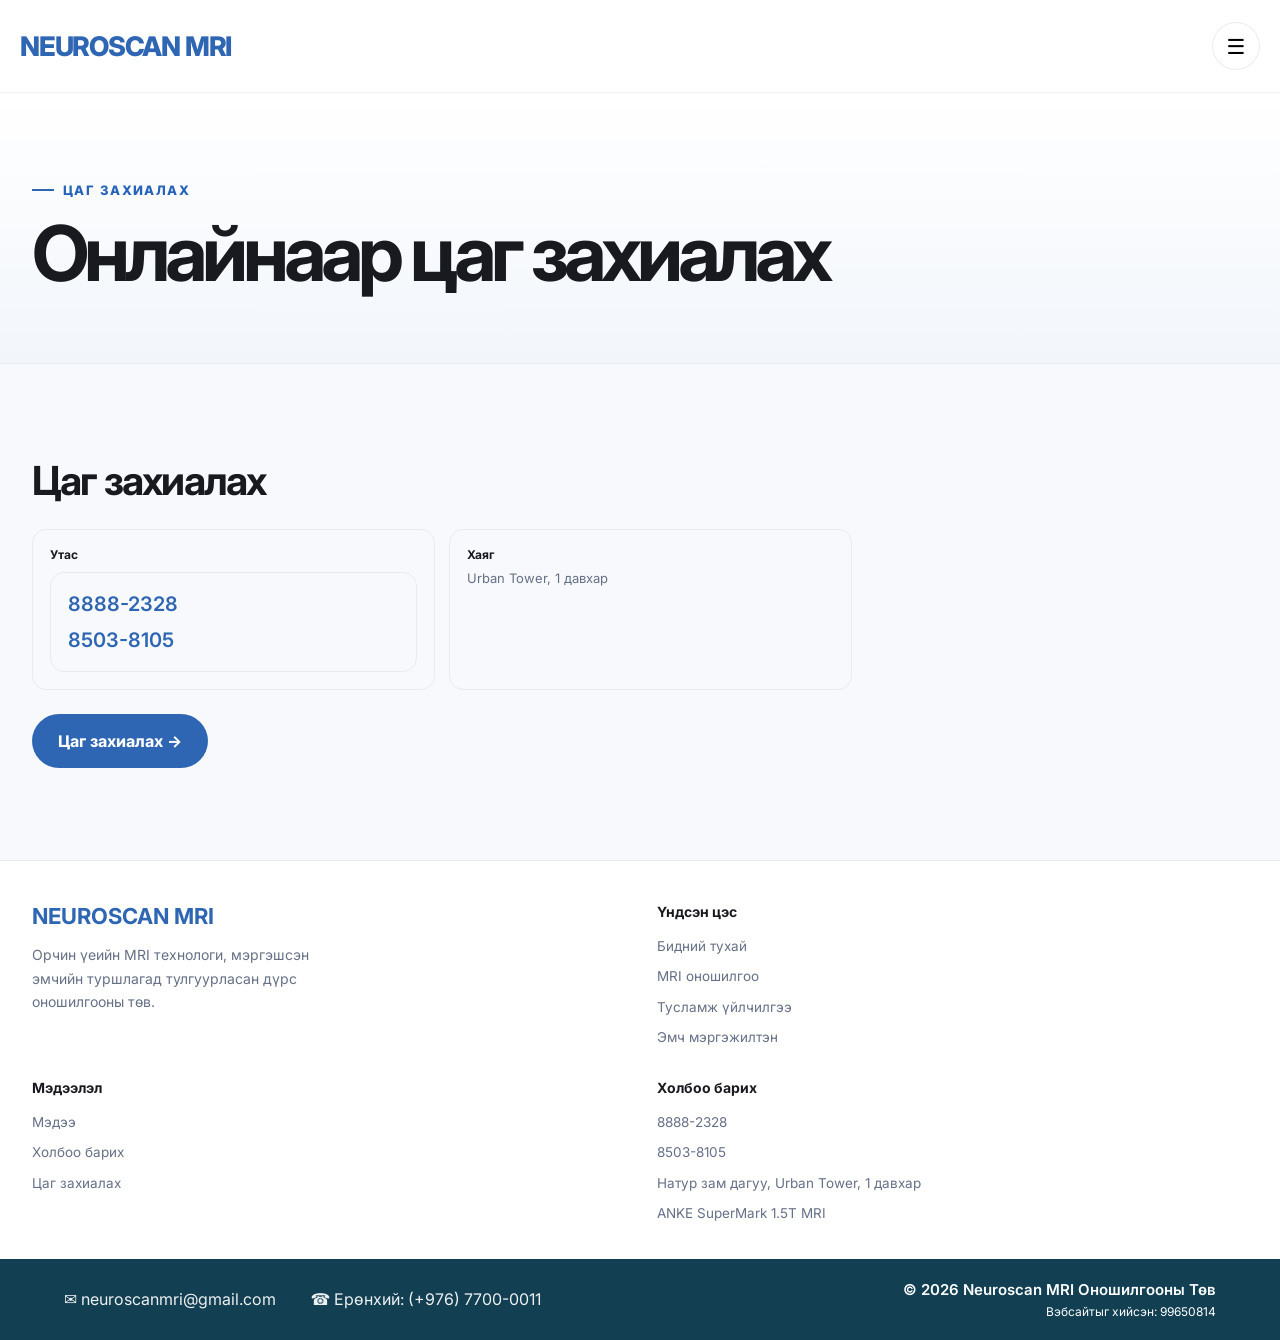
<file: appointment.html>
<!doctype html><html lang="mn"><head><meta charset="utf-8"><meta name="viewport" content="width=device-width,initial-scale=1"><meta name="description" content="Neuroscan MRI Оношилгооны Төв"><title>Цаг захиалах | Neuroscan MRI</title><link rel="preconnect" href="https://fonts.googleapis.com"><link rel="preconnect" href="https://fonts.gstatic.com" crossorigin><link href="https://fonts.googleapis.com/css2?family=Inter:wght@400;500;600;700;800&display=swap" rel="stylesheet"><link rel="stylesheet" href="styles.css?v=4"></head><body><header class="site-header"><div class="nav-shell navbar">
<a class="brand" href="index.html">NEUROSCAN MRI</a>
<nav class="nav-links" aria-label="Үндсэн цэс">
<a class="nav-link" href="about-us.html">Бидний тухай</a>
<div class="nav-item"><a class="nav-link" href="mri-diagnosis.html">MRI ОНОШИЛГОО</a><button class="drop-toggle" aria-label="MRI ОНОШИЛГОО дэд цэс"><svg viewBox="0 0 24 24" fill="none" stroke="currentColor" stroke-width="2.4"><path d="m7 9 5 5 5-5"/></svg></button><div class="dropdown"><a href="mri-diagnosis.html#head">Толгой</a><a href="mri-diagnosis.html#neck">Хүзүү</a><a href="mri-diagnosis.html#spine">Нуруу</a><a href="mri-diagnosis.html#shoulder">Мөр</a><a href="mri-diagnosis.html#hand">Гар сарвуу</a><a href="mri-diagnosis.html#abdomen">Хэвлий</a><a href="mri-diagnosis.html#pelvis">Бага аарцаг</a><a href="mri-diagnosis.html#hip">Түнх</a><a href="mri-diagnosis.html#knee">Өвдөг</a></div></div>
<div class="nav-item"><a class="nav-link" href="services.html">Тусламж үйлчилгээ</a><button class="drop-toggle" aria-label="Тусламж үйлчилгээ дэд цэс"><svg viewBox="0 0 24 24" fill="none" stroke="currentColor" stroke-width="2.4"><path d="m7 9 5 5 5-5"/></svg></button><div class="dropdown"><a href="services.html#head-mri">Толгой MRI</a><a href="services.html#spine-mri">Нуруу MRI</a><a href="services.html#liver-mri">Элэг цөс MRI</a><a href="services.html#abdomen-mri">Хэвлий MRI</a><a href="services.html#pelvis-mri">Бага аарцгийн MRI</a><a href="services.html#knee-mri">Өвдөгний MRI</a></div></div>
<div class="nav-item"><a class="nav-link" href="doctors.html">Эмч мэргэжилтэн</a><button class="drop-toggle" aria-label="Эмч мэргэжилтэн дэд цэс"><svg viewBox="0 0 24 24" fill="none" stroke="currentColor" stroke-width="2.4"><path d="m7 9 5 5 5-5"/></svg></button><div class="dropdown"><a href="doctors.html#doctor-profile">Эмчийн танилцуулга</a></div></div>
<a class="nav-link" href="news.html">Мэдээ</a>
<a class="nav-link" href="contact.html">Холбоо барих</a>
<a class="nav-link active" data-booking-link href="appointment.html">Цаг захиалах</a>
</nav>
<button class="menu-btn" id="menuBtn" aria-label="Цэс">☰</button>
</div>
<div class="mobile-nav" id="mobileNav"><div class="nav-shell">
<a class="mobile-link" href="about-us.html">Бидний тухай</a>
<div class="mobile-row"><a class="mobile-link" href="mri-diagnosis.html">MRI ОНОШИЛГОО</a><button class="mobile-toggle" data-mobile-target="m-mri">⌄</button></div><div class="mobile-sub" id="m-mri"><a href="mri-diagnosis.html#head">Толгой</a><a href="mri-diagnosis.html#neck">Хүзүү</a><a href="mri-diagnosis.html#spine">Нуруу</a><a href="mri-diagnosis.html#shoulder">Мөр</a><a href="mri-diagnosis.html#hand">Гар сарвуу</a><a href="mri-diagnosis.html#abdomen">Хэвлий</a><a href="mri-diagnosis.html#pelvis">Бага аарцаг</a><a href="mri-diagnosis.html#hip">Түнх</a><a href="mri-diagnosis.html#knee">Өвдөг</a></div>
<div class="mobile-row"><a class="mobile-link" href="services.html">Тусламж үйлчилгээ</a><button class="mobile-toggle" data-mobile-target="m-services">⌄</button></div><div class="mobile-sub" id="m-services"><a href="services.html#head-mri">Толгой MRI</a><a href="services.html#spine-mri">Нуруу MRI</a><a href="services.html#liver-mri">Элэг цөс MRI</a><a href="services.html#abdomen-mri">Хэвлий MRI</a><a href="services.html#pelvis-mri">Бага аарцгийн MRI</a><a href="services.html#knee-mri">Өвдөгний MRI</a></div>
<div class="mobile-row"><a class="mobile-link" href="doctors.html">Эмч мэргэжилтэн</a><button class="mobile-toggle" data-mobile-target="m-doctors">⌄</button></div><div class="mobile-sub" id="m-doctors"><a href="doctors.html#doctor-profile">Эмчийн танилцуулга</a></div>
<a class="mobile-link" href="news.html">Мэдээ</a><a class="mobile-link" href="contact.html">Холбоо барих</a><a class="mobile-link" data-booking-link href="appointment.html">Цаг захиалах</a>
</div></div></header> 
  <main>

  <section class="page-hero">

    <div class="container">

      <div class="eyebrow">
        Цаг захиалах
      </div>

      <h1>
        Онлайнаар цаг захиалах
      </h1>

    </div>

  </section>


  <section class="section">

    <div class="container">

      <div class="booking-box">

        <h2>
          Цаг захиалах
        </h2>


        <div class="booking-detail">

          <div>

            <b>
              Утас
            </b>

            <div class="booking-phone-list">

              <a href="tel:+97688882328">
                8888-2328
              </a>

              <a href="tel:+97685038105">
                8503-8105
              </a>

            </div>

          </div>


          <div>

            <b>
              Хаяг
            </b>

            <span>
              Urban Tower, 1 давхар
            </span>

          </div>

        </div>


        <div class="hero-actions">

          <a
            id="appointmentGoogleFormButton"
            class="primary-btn"
            href="#"
            target="_blank"
            rel="noopener noreferrer"
          >
            Цаг захиалах →
          </a>

        </div>

      </div>

    </div>

  </section>

</main>
  <footer>

  <div class="footer-main">

    <div class="container">

      <div class="footer-grid">

        <div class="footer-brand">

          <h3>
            NEUROSCAN MRI
          </h3>

          <p>
            Орчин үеийн MRI технологи,
            мэргэшсэн эмчийн туршлагад тулгуурласан
            дүрс оношилгооны төв.
          </p>

        </div>


        <div class="footer-col">

          <h4>
            Үндсэн цэс
          </h4>

          <a href="about-us.html">
            Бидний тухай
          </a>

          <a href="mri-diagnosis.html">
            MRI оношилгоо
          </a>

          <a href="services.html">
            Тусламж үйлчилгээ
          </a>

          <a href="doctors.html">
            Эмч мэргэжилтэн
          </a>

        </div>


        <div class="footer-col">

          <h4>
            Мэдээлэл
          </h4>

          <a href="news.html">
            Мэдээ
          </a>

          <a href="contact.html">
            Холбоо барих
          </a>

          <a
            data-booking-link
            href="appointment.html"
          >
            Цаг захиалах
          </a>

        </div>


        <div class="footer-col">

          <h4>
            Холбоо барих
          </h4>

          <a href="tel:+97688882328">
            8888-2328
          </a>

          <a href="tel:+97685038105">
            8503-8105
          </a>

          <span>
            Натур зам дагуу, Urban Tower, 1 давхар
          </span>

          <span>
            ANKE SuperMark 1.5T MRI
          </span>

        </div>

      </div>

    </div>

  </div>


  <!-- =========================================
       FOOTER BOTTOM BAR
       ========================================= -->

  <div class="footer-contact">

    <div class="footer-bottom-row">

      <div class="footer-bottom-left">

        <a href="mailto:neuroscanmri@gmail.com">
          ✉ neuroscanmri@gmail.com
        </a>

        <a href="tel:+97677000011">
          ☎ Ерөнхий: (+976) 7700-0011
        </a>

      </div>


      <div class="footer-bottom-right">

        <div class="footer-copyright">
          © 2026 Neuroscan MRI Оношилгооны Төв
        </div>

        <a
          class="footer-made-by"
          href="tel:+97699650814"
        >
          Вэбсайтыг хийсэн: 99650814
        </a>

      </div>

    </div>

  </div>

</footer>
</file>
<file: styles.css>
:root{
  --bg:#f7f9fc;
  --surface:#ffffff;
  --text:#181a1f;
  --muted:#667085;
  --line:#e8ebf0;
  --blue:#2f66b3;
  --blue-dark:#204f91;
  --blue-soft:#eef5ff;
  --navy:#123747;
  --shadow:0 18px 50px rgba(29,58,92,.08);
  --radius:20px;
  --max:1880px;
  --content:1320px;
}
*{box-sizing:border-box}
html{scroll-behavior:smooth}
body{margin:0;background:var(--bg);color:var(--text);font-family:Inter,ui-sans-serif,system-ui,-apple-system,BlinkMacSystemFont,"Segoe UI",sans-serif;-webkit-font-smoothing:antialiased}
a{color:inherit;text-decoration:none}
button{font:inherit}
img{max-width:100%;display:block}
.container{width:min(var(--content),calc(100% - 64px));margin:0 auto}

/* Navigation — supplied reference: wide white bar, blue wordmark, bold black links */
.site-header{
  position:sticky;
  top:0;
  z-index:100;
  background:#fff;
  border-bottom:1px solid #f0f1f3;
}
.nav-shell{
  width:min(1940px,calc(100% - 108px));
  margin:0 auto;
}
.navbar{
  height:138px;
  display:flex;
  align-items:center;
  gap:58px;
}
.brand{
  flex:0 0 auto;
  color:var(--blue);
  font-size:31px;
  line-height:1;
  font-weight:800;
  letter-spacing:-.045em;
  white-space:nowrap;
}
.nav-links{
  display:flex;
  align-items:center;
  justify-content:space-between;
  gap:clamp(26px,2.2vw,58px);
  flex:1;
  min-width:0;
}
.nav-link{
  position:relative;
  display:inline-flex;
  align-items:center;
  min-height:58px;
  padding:0;
  color:#1d1e22;
  font-size:clamp(17px,1.18vw,23px);
  line-height:1.12;
  font-weight:700;
  letter-spacing:-.035em;
  white-space:nowrap;
  transition:color .18s ease;
}
.nav-link:hover,.nav-link.active{color:var(--blue)}
.nav-item{
  position:relative;
  display:flex;
  align-items:center;
  gap:8px;
  white-space:nowrap;
}
.drop-toggle{
  width:24px;
  height:34px;
  border:0;
  background:transparent;
  padding:0;
  display:grid;
  place-items:center;
  color:#1d1e22;
  cursor:pointer;
}
.drop-toggle svg{width:18px;height:18px;transition:transform .18s ease}
.nav-item:hover .drop-toggle svg,.nav-item.open .drop-toggle svg{transform:rotate(180deg)}
.dropdown{
  position:absolute;
  left:-18px;
  top:62px;
  min-width:244px;
  padding:9px;
  background:#fff;
  border:1px solid var(--line);
  border-radius:14px;
  box-shadow:var(--shadow);
  opacity:0;
  visibility:hidden;
  transform:translateY(-7px);
  transition:.18s ease;
  z-index:120;
}
.nav-item:hover>.dropdown,.nav-item.open>.dropdown{opacity:1;visibility:visible;transform:none}
.dropdown a{
  display:block;
  padding:11px 13px;
  border-radius:9px;
  color:#4c5563;
  font-size:14px;
  font-weight:600;
  line-height:1.35;
}
.dropdown a:hover{background:var(--blue-soft);color:var(--blue)}
.menu-btn{
  display:none;
  margin-left:auto;
  width:48px;
  height:48px;
  border:1px solid var(--line);
  background:#fff;
  border-radius:50%;
  font-size:21px;
  cursor:pointer;
}
.mobile-nav{display:none;border-top:1px solid var(--line);background:#fff}
.mobile-nav.open{display:block}
.mobile-nav .nav-shell{padding:14px 0 24px}
.mobile-link{display:block;padding:13px 8px;border-radius:9px;font-weight:700}
.mobile-row{display:flex;align-items:center}
.mobile-row .mobile-link{flex:1}
.mobile-toggle{width:44px;height:44px;border:0;background:transparent;cursor:pointer}
.mobile-sub{display:none;padding:0 0 8px 18px}
.mobile-sub.open{display:grid}
.mobile-sub a{padding:9px 10px;color:var(--muted);font-size:14px;border-radius:8px}
.mobile-sub a:hover{background:var(--blue-soft);color:var(--blue)}

/* Shared */
.eyebrow{display:inline-flex;align-items:center;gap:9px;color:var(--blue);font-size:13px;font-weight:800;letter-spacing:.11em;text-transform:uppercase;margin-bottom:16px}
.eyebrow::before{content:"";width:22px;height:2px;background:var(--blue)}
.section{padding:92px 0}
.section.white{background:#fff;border-top:1px solid var(--line);border-bottom:1px solid var(--line)}
.section-head{max-width:800px;margin-bottom:40px}
.section-head h2{margin:0 0 14px;font-size:clamp(32px,4vw,54px);line-height:1.08;letter-spacing:-.055em}
.section-head p{margin:0;color:var(--muted);font-size:16px;line-height:1.75}
.primary-btn,.secondary-btn{display:inline-flex;align-items:center;justify-content:center;min-height:54px;padding:0 26px;border-radius:999px;font-weight:750;transition:.18s ease}
.primary-btn{background:var(--blue);color:#fff}.primary-btn:hover{background:var(--blue-dark);transform:translateY(-1px)}
.secondary-btn{background:#fff;border:1px solid var(--line);color:var(--text)}.secondary-btn:hover{border-color:#c7d7ed;color:var(--blue)}
.hero-actions{display:flex;gap:12px;flex-wrap:wrap;margin-top:30px}

/* Home */
.home-hero{background:linear-gradient(180deg,#fff 0%,#f1f6fd 100%);border-bottom:1px solid var(--line);padding:94px 0 96px}
.home-hero-grid{display:grid;grid-template-columns:1.08fr .92fr;gap:64px;align-items:center}
.home-hero h1{font-size:clamp(52px,6.4vw,88px);line-height:1.01;letter-spacing:-.07em;margin:0 0 24px;max-width:850px}
.home-hero p{font-size:18px;line-height:1.72;color:var(--muted);max-width:680px;margin:0}
.tech-line{display:inline-flex;align-items:center;gap:10px;margin-bottom:18px;padding:9px 14px;border:1px solid #cfe0f4;border-radius:999px;background:rgba(255,255,255,.7);color:var(--blue);font-size:13px;font-weight:800}
.mri-visual{min-height:470px;border:1px solid #dbe7f4;border-radius:28px;background:linear-gradient(145deg,#fbfdff,#e7f1ff);position:relative;overflow:hidden;box-shadow:0 30px 80px rgba(48,83,127,.08)}
.mri-visual::after{content:"1.5T";position:absolute;right:24px;top:12px;font-size:104px;font-weight:800;color:rgba(47,102,179,.08);letter-spacing:-.08em}
.machine-ring{position:absolute;left:50%;top:47%;transform:translate(-50%,-50%);width:300px;height:300px;border-radius:50%;border:46px solid #fff;box-shadow:0 0 0 1px #d3e2f1,0 28px 70px rgba(51,88,128,.12);background:radial-gradient(circle,#e5edf5 0 37%,#c9dae8 38% 42%,#fbfdff 43%)}
.machine-bed{position:absolute;left:50%;bottom:58px;transform:translateX(-50%);width:350px;height:72px;border-radius:34px;background:#fff;box-shadow:0 12px 32px rgba(51,88,128,.13)}
.machine-bed::after{content:"ANKE SuperMark 1.5T MRI";position:absolute;inset:0;display:grid;place-items:center;color:var(--blue);font-size:12px;font-weight:800}

.about-grid{display:grid;grid-template-columns:repeat(3,1fr);gap:20px}
.card{background:#fff;border:1px solid var(--line);border-radius:var(--radius);padding:30px;box-shadow:0 1px 0 rgba(17,24,39,.02)}
.icon{width:58px;height:58px;border-radius:50%;display:grid;place-items:center;background:var(--blue-soft);color:var(--blue);font-size:24px;margin-bottom:22px}
.card h2,.card h3{letter-spacing:-.035em}.card h2{font-size:27px;margin:0 0 14px}.card h3{font-size:22px;margin:0 0 10px}
.card p{color:var(--muted);font-size:15px;line-height:1.75;margin:0}
.values{list-style:none;padding:0;margin:0;display:grid;gap:10px}.values li{padding-top:10px;border-top:1px solid var(--line);color:var(--muted);font-size:14px;line-height:1.55}.values li:first-child{border-top:0;padding-top:0}.values strong{color:var(--text)}
.feature-grid{display:grid;grid-template-columns:repeat(3,1fr);gap:16px}.feature{background:#fff;border:1px solid var(--line);border-radius:16px;padding:23px}.feature b{display:block;font-size:16px;margin-bottom:8px}.feature p{font-size:14px;line-height:1.65;color:var(--muted);margin:0}
.area-grid{display:grid;grid-template-columns:repeat(3,1fr);gap:15px}.area-card{display:block;background:#fff;border:1px solid var(--line);border-radius:16px;padding:23px;font-weight:750;transition:.18s}.area-card span{display:block;color:var(--muted);font-weight:500;font-size:13px;line-height:1.55;margin-top:8px}.area-card:hover{border-color:#bfd2eb;transform:translateY(-2px);box-shadow:var(--shadow)}
.home-cta{background:var(--navy);color:#fff;border-radius:28px;padding:58px;display:flex;justify-content:space-between;align-items:center;gap:30px}.home-cta h2{margin:0 0 8px;font-size:clamp(30px,4vw,48px);letter-spacing:-.05em}.home-cta p{margin:0;color:rgba(255,255,255,.68);line-height:1.6}.home-cta .secondary-btn{border-color:rgba(255,255,255,.25);background:#fff;color:var(--navy)}

/* Inner pages */
.page-hero{padding:82px 0 70px;background:linear-gradient(180deg,#fff 0%,#f2f6fb 100%);border-bottom:1px solid var(--line)}
.page-hero h1{font-size:clamp(46px,6vw,78px);line-height:1.03;letter-spacing:-.065em;margin:0;max-width:1000px}.page-hero p{font-size:18px;line-height:1.7;color:var(--muted);max-width:780px;margin:24px 0 0}
.mri-layout{display:grid;grid-template-columns:.84fr 1.16fr;gap:46px;align-items:start}.machine-card{min-height:500px;border-radius:24px;border:1px solid #dce8f5;background:linear-gradient(145deg,#fbfdff,#e8f2ff);position:relative;overflow:hidden}.machine-card::after{content:"1.5T";position:absolute;right:24px;top:12px;font-size:98px;font-weight:800;color:rgba(45,102,179,.08);letter-spacing:-.08em}.machine-card .machine-ring{top:48%}.machine-card .machine-bed{bottom:58px}
.service-grid{display:grid;grid-template-columns:repeat(3,1fr);gap:18px}.service-card{background:#fff;border:1px solid var(--line);border-radius:18px;overflow:hidden}.service-body{padding:26px}.service-kicker{font-size:11px;text-transform:uppercase;letter-spacing:.1em;font-weight:800;color:var(--blue);margin-bottom:15px}.service-card h3{font-size:23px;margin:0 0 9px;letter-spacing:-.035em}.service-card p{font-size:14px;color:var(--muted);line-height:1.6;margin:0}.variants{display:grid;grid-template-columns:1fr 1fr;border-top:1px solid var(--line)}.variants a{padding:14px;text-align:center;font-size:13px;font-weight:700;background:#f9fbfd}.variants a+a{border-left:1px solid var(--line)}.variants a:hover{background:var(--blue-soft);color:var(--blue)}
.doctor-grid{display:grid;grid-template-columns:.88fr 1.12fr;gap:24px}.doctor-photo{min-height:460px;border-radius:20px;background:linear-gradient(145deg,#edf5ff,#f4f6fb);display:grid;place-items:center;text-align:center;border:1px solid var(--line)}.avatar{width:132px;height:132px;border-radius:50%;display:grid;place-items:center;background:#fff;color:var(--blue);font-size:36px;font-weight:800;margin:0 auto 18px;border:1px solid var(--line)}.doctor-info{background:#fff;border:1px solid var(--line);border-radius:20px;padding:36px}.doctor-info h2{font-size:36px;letter-spacing:-.045em;margin:0 0 14px}.doctor-info p{color:var(--muted);line-height:1.75}.note{padding:17px;border-radius:13px;background:#f7f9fc;color:var(--muted);font-size:14px;line-height:1.65}
.news-grid{display:grid;grid-template-columns:repeat(3,1fr);gap:18px}.news-card{background:#fff;border:1px solid var(--line);border-radius:18px;overflow:hidden}.news-thumb{height:190px;background:linear-gradient(135deg,#e9f3ff,#f4f5fb);display:grid;place-items:center;color:rgba(47,102,179,.28);font-size:42px;font-weight:800}.news-body{padding:24px}.news-meta{font-size:12px;color:var(--blue);font-weight:800;letter-spacing:.08em;text-transform:uppercase}.news-card h3{font-size:21px;line-height:1.35;margin:15px 0 9px}.news-card p{color:var(--muted);font-size:14px;line-height:1.6;margin:0}.text-link{display:inline-block;margin-top:18px;color:var(--blue);font-weight:750;font-size:14px}
.contact-grid{display:grid;grid-template-columns:1fr 1fr;gap:20px}.contact-panel,.map-panel{background:#fff;border:1px solid var(--line);border-radius:20px;padding:34px}.contact-panel h2,.map-panel h2{font-size:30px;margin:0 0 18px}.contact-list{display:grid;margin-top:12px}.contact-item{padding:17px 0;border-top:1px solid var(--line)}.contact-item:first-child{border-top:0}.contact-item b{display:block;font-size:13px;margin-bottom:5px}.contact-item span,.contact-item a{color:var(--muted);line-height:1.6}.badge{display:inline-block;margin-top:18px;padding:10px 14px;border-radius:999px;background:var(--blue-soft);color:var(--blue);font-weight:750;font-size:13px}.map-placeholder{min-height:330px;border-radius:15px;background:linear-gradient(145deg,#eef5fb,#e8edf4);display:grid;place-items:center;text-align:center;color:#6f7e8d;padding:26px}
.booking-box{max-width:820px;background:#fff;border:1px solid var(--line);border-radius:24px;padding:44px;box-shadow:var(--shadow)}.booking-box h2{font-size:40px;margin:0 0 16px;letter-spacing:-.045em}.booking-box p{color:var(--muted);line-height:1.75}.booking-detail{display:grid;grid-template-columns:repeat(3,1fr);gap:12px;margin-top:26px}.booking-detail div{border:1px solid var(--line);border-radius:14px;padding:17px}.booking-detail b{display:block;font-size:12px;margin-bottom:5px}.booking-detail span{font-size:13px;color:var(--muted)}

/* Footer */
footer{margin-top:0}
.footer-contact{background:var(--navy);color:rgba(255,255,255,.86)}.footer-contact .container{min-height:74px;display:flex;align-items:center;gap:38px;flex-wrap:wrap}.footer-contact a{color:inherit}.footer-main{background:#fff;padding:56px 0 30px;border-top:1px solid var(--line)}.footer-grid{display:grid;grid-template-columns:1.25fr 1fr 1fr 1.1fr;gap:34px}.footer-brand h3{margin:0 0 13px;color:var(--blue);font-size:22px}.footer-brand p{color:var(--muted);font-size:14px;line-height:1.68;max-width:330px}.footer-col h4{font-size:14px;margin:0 0 16px}.footer-col a,.footer-col span{display:block;font-size:13.5px;color:var(--muted);margin:10px 0;line-height:1.5}.footer-col a:hover{color:var(--blue)}.copyright{border-top:1px solid var(--line);padding-top:22px;margin-top:38px;font-size:12.5px;color:#98a2b3;display:flex;justify-content:space-between;gap:20px;flex-wrap:wrap}

@media(max-width:1640px){.nav-shell{width:calc(100% - 64px)}.navbar{gap:38px}.nav-links{gap:24px}.brand{font-size:27px}.nav-link{font-size:17px}}
@media(max-width:1320px){.nav-links{display:none}.menu-btn{display:block}.navbar{height:92px}.nav-shell{width:calc(100% - 40px)}.about-grid,.feature-grid,.service-grid,.news-grid{grid-template-columns:1fr 1fr}.mri-layout,.doctor-grid,.contact-grid,.home-hero-grid{grid-template-columns:1fr}.footer-grid{grid-template-columns:1fr 1fr}.mri-visual{min-height:410px}}
@media(max-width:720px){.container{width:calc(100% - 28px)}.nav-shell{width:calc(100% - 28px)}.brand{font-size:19px}.navbar{height:78px}.home-hero{padding:62px 0 66px}.home-hero h1{font-size:50px}.section{padding:68px 0}.page-hero{padding:58px 0 52px}.page-hero h1{font-size:44px}.about-grid,.feature-grid,.service-grid,.news-grid,.area-grid,.booking-detail{grid-template-columns:1fr}.mri-visual,.machine-card{min-height:370px}.machine-ring{width:220px;height:220px;border-width:34px}.machine-bed{width:255px}.home-cta{padding:34px;display:block}.home-cta .hero-actions{margin-top:24px}.footer-grid{grid-template-columns:1fr}.footer-contact .container{padding:18px 0;gap:12px;align-items:flex-start;flex-direction:column}.booking-box{padding:28px}.doctor-info{padding:28px}}

/* Pricing-first services page */
.pricing-hero p strong{color:var(--text)}
.pricing-section{background:#f7f9fc}
.pricing-intro{display:grid;grid-template-columns:1.15fr .85fr;gap:46px;align-items:end;margin-bottom:34px}
.pricing-intro h2{margin:0;font-size:clamp(32px,4vw,52px);line-height:1.08;letter-spacing:-.052em;max-width:760px}
.pricing-intro p{margin:0;color:var(--muted);font-size:15px;line-height:1.75;max-width:560px}
.pricing-grid{display:grid;grid-template-columns:repeat(2,1fr);gap:20px}
.price-card{background:#fff;border:1px solid var(--line);border-radius:20px;overflow:hidden;box-shadow:0 1px 0 rgba(17,24,39,.02)}
.price-card-head{display:flex;gap:18px;align-items:flex-start;padding:27px 28px 23px}
.price-card-head h3{font-size:27px;letter-spacing:-.04em;margin:0}
.price-index{flex:0 0 44px;width:44px;height:44px;border-radius:50%;display:grid;place-items:center;background:var(--blue-soft);color:var(--blue);font-size:12px;font-weight:800}
.price-options{display:grid;grid-template-columns:1fr 1fr;border-top:1px solid var(--line)}
.price-option{min-height:158px;padding:24px 26px;display:flex;flex-direction:column;justify-content:center;align-items:flex-start;background:#fff;transition:.18s ease}
.price-option+.price-option{border-left:1px solid var(--line)}
.price-option:hover{background:#f8fbff}
.price-option.contrast{background:#f5f9ff}
.price-option.contrast:hover{background:#edf5ff}
.price-label{font-size:13px;font-weight:750;color:var(--muted);margin-bottom:13px}
.price-value{display:block;font-size:29px;line-height:1.05;letter-spacing:-.045em;color:var(--text);margin-bottom:15px}
.price-option.contrast .price-value{color:var(--blue)}
.price-action{font-size:12.5px;font-weight:750;color:var(--blue)}
.pricing-note{margin-top:24px;padding:20px 22px;border:1px solid #d9e5f3;border-radius:15px;background:#fff;display:flex;gap:10px;align-items:flex-start;font-size:13.5px;line-height:1.65;color:var(--muted)}
.pricing-note strong{color:var(--text);white-space:nowrap}
@media(max-width:980px){.pricing-intro{grid-template-columns:1fr;gap:18px}.pricing-grid{grid-template-columns:1fr}}
@media(max-width:560px){.price-options{grid-template-columns:1fr}.price-option+.price-option{border-left:0;border-top:1px solid var(--line)}.price-option{min-height:134px}.pricing-note{display:block}.pricing-note strong{display:block;margin-bottom:5px}}

/* Interactive sidebar service explorer */
.services-hero p strong{color:var(--text)}
.service-explorer-section{background:#f7f9fc}
.service-explorer{display:grid;grid-template-columns:330px minmax(0,1fr);gap:28px;align-items:start}
.service-sidebar{background:#fff;border:1px solid var(--line);border-radius:18px;overflow:hidden;position:sticky;top:132px;box-shadow:0 1px 0 rgba(17,24,39,.02)}
.service-sidebar-head{padding:24px 24px 18px;border-bottom:1px solid var(--line)}
.service-sidebar-head .eyebrow{margin-bottom:8px}
.service-sidebar-head h2{font-size:22px;letter-spacing:-.035em;margin:0}
.service-nav-item{border-bottom:1px solid var(--line)}
.service-nav-item:last-child{border-bottom:0}
.service-nav-main{width:100%;border:0;background:#fff;display:flex;align-items:center;justify-content:space-between;gap:14px;text-align:left;padding:19px 20px;color:var(--text);font:inherit;font-size:15px;font-weight:700;cursor:pointer;transition:.18s ease}
.service-nav-main span:first-child{display:flex;align-items:center;gap:12px}
.service-nav-main b{display:grid;place-items:center;flex:0 0 32px;width:32px;height:32px;border-radius:50%;background:#f0f5fb;color:var(--blue);font-size:11px}
.service-nav-main:hover,.service-nav-main.active{background:#f5f9ff;color:var(--blue)}
.service-chevron{font-size:18px;transition:transform .18s ease;color:#6b7280}
.service-nav-item.open .service-chevron{transform:rotate(180deg)}
.service-variants{display:none;background:#fbfcfe;padding:7px 12px 12px}
.service-variants.open{display:grid;gap:6px}
.service-variant{width:100%;border:1px solid transparent;border-radius:10px;background:transparent;text-align:left;padding:11px 14px 11px 50px;font:inherit;font-size:13px;font-weight:650;color:var(--muted);cursor:pointer;transition:.18s ease;position:relative}
.service-variant::before{content:"";position:absolute;left:27px;top:50%;width:7px;height:7px;border-radius:50%;border:1.5px solid #a9b4c2;transform:translateY(-50%)}
.service-variant:hover{background:#fff;color:var(--blue)}
.service-variant.active{background:#fff;border-color:#dbe7f5;color:var(--blue);box-shadow:0 1px 2px rgba(25,60,110,.04)}
.service-variant.active::before{background:var(--blue);border-color:var(--blue)}

.service-detail-panel{background:#fff;border:1px solid var(--line);border-radius:20px;padding:36px;min-height:580px;box-shadow:0 8px 30px rgba(24,55,92,.035)}
.service-detail-top{display:flex;justify-content:space-between;gap:30px;align-items:flex-start;padding-bottom:28px;border-bottom:1px solid var(--line)}
.service-detail-label{font-size:12px;font-weight:800;letter-spacing:.08em;color:var(--blue);text-transform:uppercase;margin-bottom:13px}
.service-detail-top h2{font-size:clamp(34px,4vw,52px);line-height:1.05;letter-spacing:-.055em;margin:0 0 16px}
.service-detail-top p{font-size:16px;line-height:1.75;color:var(--muted);margin:0;max-width:760px}
.service-detail-badge{flex:0 0 auto;padding:10px 14px;border-radius:999px;background:var(--blue-soft);color:var(--blue);font-size:12px;font-weight:800}
.service-detail-grid{display:grid;grid-template-columns:repeat(3,1fr);gap:14px;margin-top:24px}
.detail-card{border:1px solid var(--line);border-radius:14px;padding:20px;background:#fbfcfe;min-height:150px}
.detail-card span{display:block;font-size:12px;font-weight:800;color:var(--text);margin-bottom:10px}
.detail-card p{font-size:13.5px;line-height:1.65;color:var(--muted);margin:0}
.service-price-panel{margin-top:24px;border-radius:16px;background:#f4f8fd;border:1px solid #dbe7f5;padding:24px 26px;display:flex;align-items:center;justify-content:space-between;gap:24px}
.service-price-label{display:block;color:var(--muted);font-size:12px;font-weight:800;margin-bottom:8px}
.service-price-panel strong{display:block;font-size:34px;letter-spacing:-.045em;color:var(--blue);line-height:1.05}
.service-price-panel small{display:block;margin-top:8px;color:var(--muted);font-size:12.5px}
.service-booking-btn{display:inline-flex;align-items:center;justify-content:center;border-radius:999px;background:var(--blue);color:#fff;padding:13px 22px;font-size:13.5px;font-weight:800;white-space:nowrap;transition:.18s ease}
.service-booking-btn:hover{filter:brightness(.92);transform:translateY(-1px)}
.service-medical-note{margin-top:18px;font-size:12.5px;line-height:1.65;color:#7b8795;padding:0 2px}
@media(max-width:1080px){.service-explorer{grid-template-columns:270px minmax(0,1fr)}.service-detail-grid{grid-template-columns:1fr}.service-sidebar{top:112px}}
@media(max-width:820px){.service-explorer{grid-template-columns:1fr}.service-sidebar{position:static}.service-detail-panel{padding:26px;min-height:0}.service-detail-top{display:block}.service-detail-badge{display:inline-flex;margin-top:18px}.service-price-panel{align-items:flex-start;flex-direction:column}.service-booking-btn{width:100%}}
@media(max-width:520px){.service-detail-panel{padding:20px}.service-detail-top h2{font-size:34px}.service-nav-main{padding:16px}.service-variant{padding-left:46px}.service-price-panel strong{font-size:30px}}

/* Two-doctor professional profile layout */
.doctor-profile-list{display:grid;gap:44px}.doctor-profile{display:grid;grid-template-columns:.88fr 1.12fr;gap:24px;align-items:stretch}.doctor-profile.reverse .doctor-photo{order:2}.doctor-profile.reverse .doctor-info{order:1}.doctor-meta{display:grid;grid-template-columns:1fr 1fr;gap:12px;margin:22px 0}.doctor-meta span{display:flex;flex-direction:column;gap:6px;padding:16px 18px;border:1px solid var(--line);border-radius:14px;background:#f9fbfe;color:var(--muted);font-size:14px;line-height:1.5}.doctor-meta strong{color:var(--ink);font-size:13px;text-transform:uppercase;letter-spacing:.04em}.doctor-profile .doctor-photo{min-height:430px}
@media(max-width:900px){.doctor-profile{grid-template-columns:1fr}.doctor-profile.reverse .doctor-photo,.doctor-profile.reverse .doctor-info{order:initial}.doctor-meta{grid-template-columns:1fr}}

/* MRI diagnosis: sidebar region explorer */
.mri-region-explorer-section{background:#f7f9fc}
.mri-region-section-head{max-width:720px}
.mri-region-explorer{display:grid;grid-template-columns:310px minmax(0,1fr);gap:28px;align-items:start}
.mri-region-sidebar{background:#fff;border:1px solid var(--line);border-radius:18px;overflow:hidden;position:sticky;top:132px;box-shadow:0 1px 0 rgba(17,24,39,.02)}
.mri-region-sidebar-head{padding:24px 22px 18px;border-bottom:1px solid var(--line);display:grid;gap:6px}
.mri-region-sidebar-head span{font-size:11px;font-weight:800;letter-spacing:.1em;color:var(--blue)}
.mri-region-sidebar-head strong{font-size:20px;letter-spacing:-.03em}
.mri-region-nav{width:100%;border:0;border-bottom:1px solid var(--line);background:#fff;display:grid;grid-template-columns:34px 1fr auto;align-items:center;gap:12px;text-align:left;padding:17px 18px;color:var(--text);font:inherit;font-size:15px;font-weight:700;cursor:pointer;transition:.18s ease}
.mri-region-nav:last-child{border-bottom:0}
.mri-region-nav b{display:grid;place-items:center;width:32px;height:32px;border-radius:50%;background:#f0f5fb;color:var(--blue);font-size:11px}
.mri-region-nav i{font-style:normal;color:#9aa7b5;transition:.18s ease}
.mri-region-nav:hover,.mri-region-nav.active{background:#f5f9ff;color:var(--blue)}
.mri-region-nav.active i{transform:translateX(3px);color:var(--blue)}
.mri-region-detail{background:#fff;border:1px solid var(--line);border-radius:20px;padding:36px;min-height:580px;box-shadow:0 8px 30px rgba(24,55,92,.035)}
.mri-region-detail-head{display:flex;justify-content:space-between;gap:28px;align-items:flex-start;padding-bottom:28px;border-bottom:1px solid var(--line)}
.mri-region-label{display:block;font-size:12px;font-weight:800;letter-spacing:.09em;color:var(--blue);margin-bottom:13px}
.mri-region-detail-head h2{font-size:clamp(36px,4vw,54px);line-height:1.05;letter-spacing:-.055em;margin:0 0 15px}
.mri-region-detail-head p{font-size:16px;line-height:1.75;color:var(--muted);margin:0;max-width:760px}
.mri-region-number{display:grid;place-items:center;flex:0 0 54px;width:54px;height:54px;border-radius:50%;background:var(--blue-soft);color:var(--blue);font-size:13px;font-weight:800}
.mri-region-info-grid{display:grid;grid-template-columns:repeat(3,1fr);gap:14px;margin-top:24px}
.mri-region-info-card{border:1px solid var(--line);border-radius:14px;padding:20px;background:#fbfcfe}
.mri-region-info-card span{display:block;font-size:11px;font-weight:800;letter-spacing:.06em;color:var(--blue);margin-bottom:10px}
.mri-region-info-card p{font-size:13.5px;line-height:1.7;color:var(--muted);margin:0}
.mri-region-action{margin-top:24px;border:1px solid #dbe7f5;border-radius:16px;background:#f4f8fd;padding:23px 25px;display:flex;justify-content:space-between;align-items:center;gap:24px}
.mri-region-action span{display:block;color:var(--muted);font-size:11px;font-weight:800;margin-bottom:7px}
.mri-region-action strong{font-size:20px;letter-spacing:-.03em}
.mri-region-link{display:inline-flex;align-items:center;justify-content:center;border-radius:999px;background:var(--blue);color:#fff;padding:13px 21px;font-size:13px;font-weight:800;white-space:nowrap}
.mri-region-link:hover{filter:brightness(.93);transform:translateY(-1px)}
@media(max-width:1080px){.mri-region-explorer{grid-template-columns:260px minmax(0,1fr)}.mri-region-info-grid{grid-template-columns:1fr}.mri-region-sidebar{top:112px}}
@media(max-width:820px){.mri-region-explorer{grid-template-columns:1fr}.mri-region-sidebar{position:static}.mri-region-detail{padding:26px;min-height:0}.mri-region-detail-head{display:block}.mri-region-number{margin-top:18px}.mri-region-action{align-items:flex-start;flex-direction:column}.mri-region-link{width:100%}}
@media(max-width:520px){.mri-region-detail{padding:20px}.mri-region-detail-head h2{font-size:34px}.mri-region-nav{padding:15px}.mri-region-action strong{font-size:18px}}
/* =========================================
   COMPACT HEADER NAV
   ========================================= */

.site-header,
header {
  min-height: auto !important;
}

.site-header nav,
header nav,
.site-header .nav,
header .nav {
  font-size: 15px !important;
}

.site-header nav a,
header nav a,
.site-header .nav a,
header .nav a {
  font-size: 15px !important;
  font-weight: 600 !important;
  padding: 8px 10px !important;
  white-space: nowrap !important;
}

.site-header nav,
header nav,
.site-header .nav,
header .nav {
  gap: 14px !important;
}

#neuroscanTopBar {
  border-bottom: 1px solid #e5e7eb !important;
}

#neuroscanTopBar > div {
  min-height: 86px !important;
  padding: 10px 28px !important;
}
/* =========================================
   ADMIN THEME COLORS
   ========================================= */

:root {
  --theme-primary: #2563b8;
  --theme-dark: #1e3a5f;
  --theme-soft: #eaf3fb;
}

.btn-primary,
.appointment-button,
.booking-button {
  background: var(--theme-primary) !important;
  border-color: var(--theme-primary) !important;
}

a:hover {
  color: var(--theme-primary);
}

.section-label,
.eyebrow {
  color: var(--theme-primary) !important;
}

#publicTopLogo span {
  color: var(--theme-primary) !important;
}
/* =========================================
   FOOTER BOTTOM BAR
   ========================================= */

.footer-contact {
  width: 100%;
  margin: 0;
  padding: 0;

  background: #123f52;
  color: #ffffff;
}


.footer-bottom-row {
  width: 100%;
  box-sizing: border-box;

  padding: 20px 64px;

  display: flex;
  align-items: center;
  justify-content: space-between;

  gap: 40px;
}


/* LEFT */

.footer-bottom-left {
  display: flex;
  align-items: center;
  gap: 34px;
}


.footer-bottom-left a {
  margin: 0;

  color: #ffffff;
  text-decoration: none;

  font-size: 16px;
  line-height: 1.4;

  opacity: 0.92;
}


.footer-bottom-left a:hover {
  opacity: 1;
}


/* RIGHT */

.footer-bottom-right {
  margin-left: auto;

  display: flex;
  flex-direction: column;
  align-items: flex-end;

  text-align: right;
}


.footer-copyright {
  color: #ffffff;

  font-size: 15px;
  font-weight: 600;

  line-height: 1.4;
}


.footer-made-by {
  margin-top: 4px;

  color: rgba(255,255,255,0.58);

  font-size: 12px;
  line-height: 1.3;

  text-decoration: none;
}


.footer-made-by:hover {
  color: #ffffff;
}


/* =========================================
   MAKE FOOTER MAIN MORE COMPACT
   ========================================= */

.footer-main {
  padding-top: 42px;
  padding-bottom: 26px;
}

.footer-grid {
  row-gap: 22px;
}

.footer-brand p {
  margin-bottom: 0;
}


/* =========================================
   MOBILE
   ========================================= */

@media (max-width: 800px) {

  .footer-bottom-row {
    padding: 18px 22px;

    flex-direction: column;
    align-items: flex-start;

    gap: 16px;
  }


  .footer-bottom-left {
    flex-direction: column;
    align-items: flex-start;

    gap: 7px;
  }


  .footer-bottom-right {
    margin-left: 0;

    align-items: flex-start;
    text-align: left;
  }

}
/* =========================================
   APPOINTMENT PAGE
   ========================================= */

.booking-box {
  max-width: 820px;
  background: transparent;
  border: 0;
  border-radius: 0;
  padding: 0;
  box-shadow: none;
}


.booking-box h2 {
  margin-bottom: 24px;
}


.booking-detail {
  display: grid;
  grid-template-columns: repeat(3, 1fr);
  gap: 14px;
  margin-top: 0;
}


.booking-detail {
  display: grid;
  grid-template-columns: repeat(2, 1fr);
  gap: 14px;
  margin-top: 0;
}


.booking-phone-list {
  display: flex;
  flex-direction: column;
  gap: 8px;
  margin-top: 10px;
}


.booking-phone-list a {
  font-size: 20px;
  font-weight: 600;
  line-height: 1.4;
  color: #2f66b3;
}


.booking-box .hero-actions {
  margin-top: 24px;
}


.booking-box .primary-btn {
  border: 0;
  box-shadow: none;
}


@media (max-width: 720px) {

  .booking-detail {
    grid-template-columns: 1fr;
  }

}
</file>
